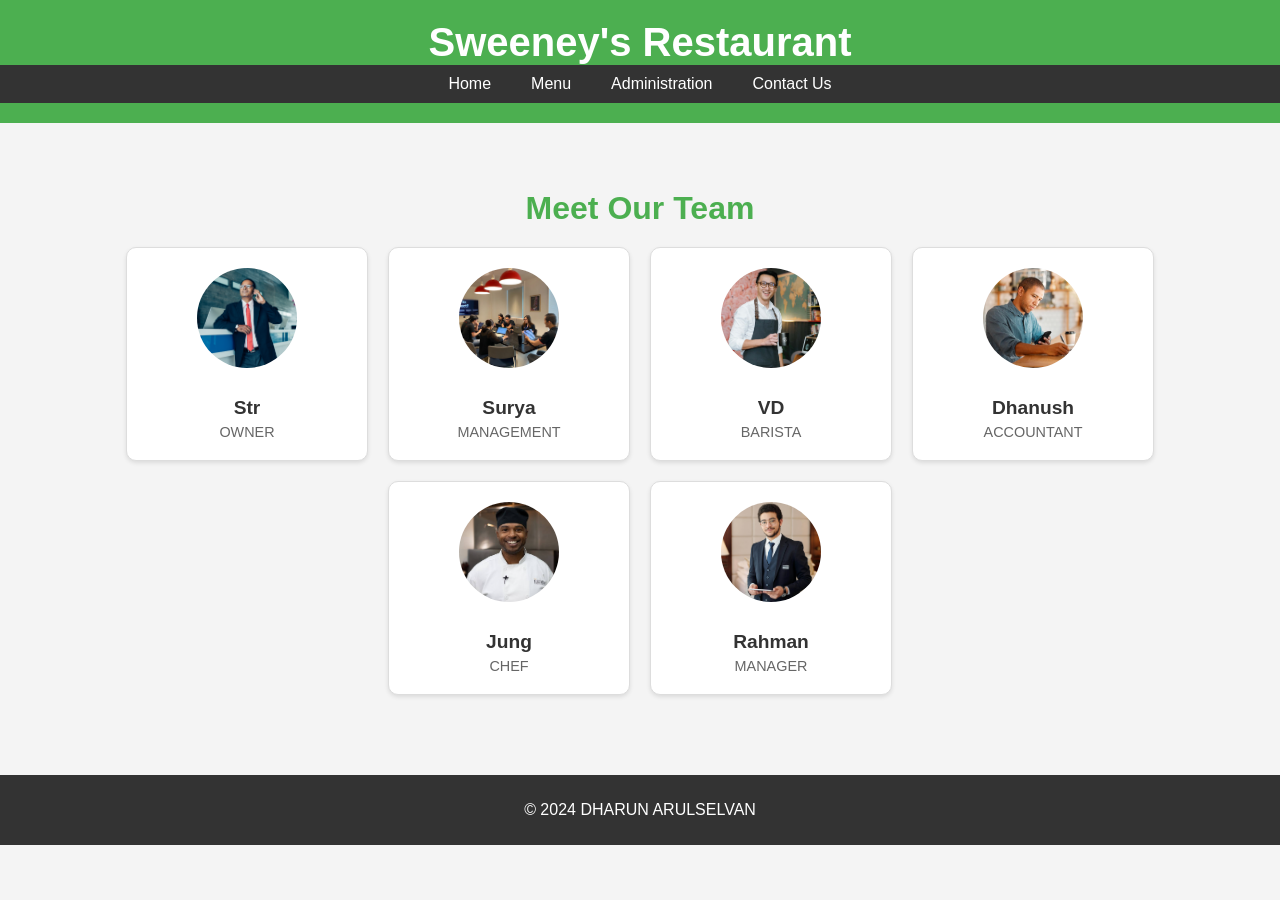
<file: jeevika/softapp/static/adminstration.html>
<!DOCTYPE html>
<html lang="en">
<head>
    <meta charset="UTF-8">
    <meta name="viewport" content="width=device-width, initial-scale=1.0">
    <title>Administration</title>
    <style>
        body {
            font-family: Arial, sans-serif;
            margin: 0;
            padding: 0;
            background-color: #f4f4f4;
            color: #333;
        }

        .banner {
            background-color: #4CAF50;
            color: white;
            padding: 20px 0;
            text-align: center;
        }

        .banner h1 {
            margin: 0;
            font-size: 2.5em;
        }

        nav ul {
            list-style: none;
            margin: 0;
            padding: 0;
            display: flex;
            justify-content: center;
            background-color: #333;
        }

        nav ul li {
            margin: 0;
        }

        nav ul li a {
            display: block;
            padding: 10px 20px;
            text-decoration: none;
            color: white;
        }

        nav ul li a:hover {
            background-color: #4CAF50;
        }

        .team {
            padding: 40px 20px;
            text-align: center;
        }

        .team h2 {
            margin-bottom: 20px;
            font-size: 2em;
            color: #4CAF50;
        }

        .team-members {
            display: flex;
            flex-wrap: wrap;
            justify-content: center;
            gap: 20px;
        }

        .member {
            background: white;
            border: 1px solid #ddd;
            border-radius: 10px;
            box-shadow: 0 2px 4px rgba(0, 0, 0, 0.1);
            width: 200px;
            padding: 20px;
            text-align: center;
        }

        .member img {
            width: 100px;
            height: 100px;
            border-radius: 50%;
            object-fit: cover;
            margin-bottom: 15px;
        }

        .member h3, .member h4, .member h5, .member h6 {
            margin: 10px 0 5px;
            font-size: 1.2em;
            color: #333;
        }

        .member p {
            margin: 0;
            font-size: 0.9em;
            color: #666;
        }

        footer {
            text-align: center;
            background-color: #333;
            color: white;
            padding: 10px 0;
            margin-top: 40px;
        }
    </style>
</head>
<body>
    <header class="banner"> 
        <h1>Sweeney's Restaurant</h1>
        <nav>
            <ul>
                <li><a href="index.html">Home</a></li>
                <li><a href="menu.html">Menu</a></li>
                <li><a href="administrative 3.html">Administration</a></li>
                <li><a href="contact.html">Contact Us</a></li>
            </ul>
        </nav>
    </header>

    <section class="team">        <h2>Meet Our Team</h2>
        <div class="team-members">
            <div class="member">
                <img src="owner.png" alt="Str">
                <h3>Str</h3>
                <p>OWNER</p>
            </div>
            <div class="member">
                <img src="team.png" alt="Surya">
                <h3>Surya</h3>
                <p>MANAGEMENT</p>
            </div>
            <div class="member">
                <img src="barista.png" alt="VD">
                <h3>VD</h3>
                <p>BARISTA</p>
            </div>
            <div class="member">
                <img src="accountant.png" alt="Dhanush">
                <h3>Dhanush</h3>
                <p>ACCOUNTANT</p>
            </div>
            <div class="member">
                <img src="chef.png" alt="Jung">
                <h3>Jung</h3>
                <p>CHEF</p>
            </div>
            <div class="member">
                <img src="manager.png" alt="Rahman">
                <h3>Rahman</h3>
                <p>MANAGER</p>
            </div>
        </div>
    </section>

    <footer>
        <p>&copy; 2024 DHARUN ARULSELVAN</p>
    </footer>
</body>
</html>
</file>
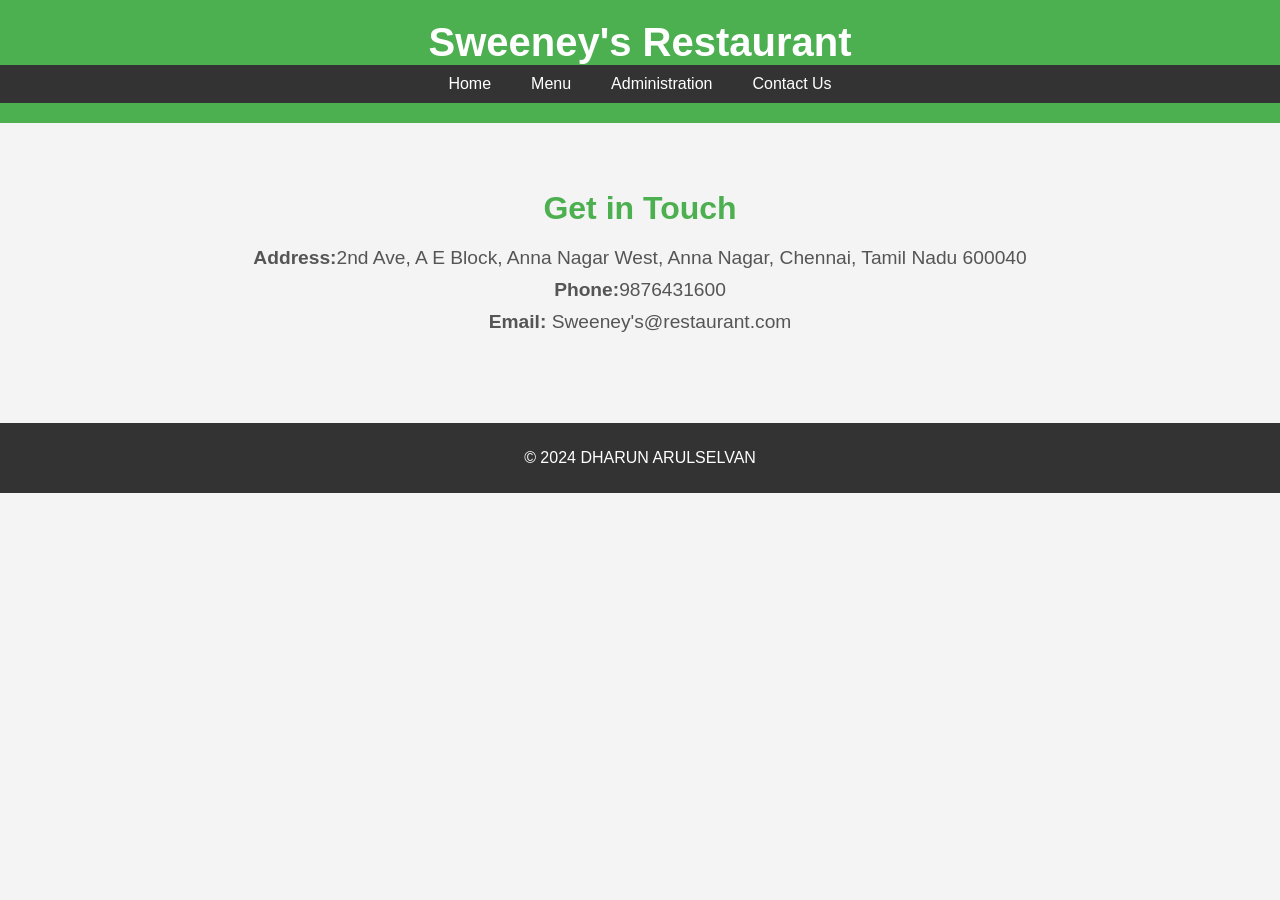
<file: jeevika/softapp/static/contact.html>
<!DOCTYPE html>
<html lang="en">
<head>
    <meta charset="UTF-8">
    <meta name="viewport" content="width=device-width, initial-scale=1.0">
    <title>Contact Us</title>
    <style>
        body {
            font-family: Arial, sans-serif;
            margin: 0;
            padding: 0;
            background-color: #f4f4f4;
            color: #333;
        }

        .banner {
            background-color: #4CAF50;
            color: white;
            padding: 20px 0;
            text-align: center;
        }

        .banner h1 {
            margin: 0;
            font-size: 2.5em;
        }

        nav ul {
            list-style: none;
            margin: 0;
            padding: 0;
            display: flex;
            justify-content: center;
            background-color: #333;
        }

        nav ul li {
            margin: 0;
        }

        nav ul li a {
            display: block;
            padding: 10px 20px;
            text-decoration: none;
            color: white;
        }

        nav ul li a:hover {
            background-color: #4CAF50;
        }

        .contact {
            padding: 40px 20px;
            text-align: center;
        }

        .contact h2 {
            margin-bottom: 20px;
            font-size: 2em;
            color: #4CAF50;
        }

        .contact p {
            font-size: 1.2em;
            margin: 10px 0;
            color: #555;
        }

        footer {
            text-align: center;
            background-color: #333;
            color: white;
            padding: 10px 0;
            margin-top: 40px;
        }
    </style>
</head>
<body>
    <header class="banner">
        <h1>Sweeney's Restaurant</h1>
        <nav>
            <ul>
                <li><a href="index.html">Home</a></li>
                <li><a href="menu.html">Menu</a></li>
                <li><a href="adminstration.html">Administration</a></li>
                <li><a href="contact.html">Contact Us</a></li>
            </ul>
        </nav>
    </header>

    <section class="contact">
        <h2>Get in Touch</h2>
        <p><strong>Address:</strong>2nd Ave, A E Block, Anna Nagar West, Anna Nagar, Chennai, Tamil Nadu 600040</p>
        <p><strong>Phone:</strong>9876431600</p>
        <p><strong>Email:</strong> Sweeney's@restaurant.com</p>
    </section>

    <footer>
        <p>&copy; 2024 DHARUN ARULSELVAN</p>
    </footer>
</body>
</html>
</file>
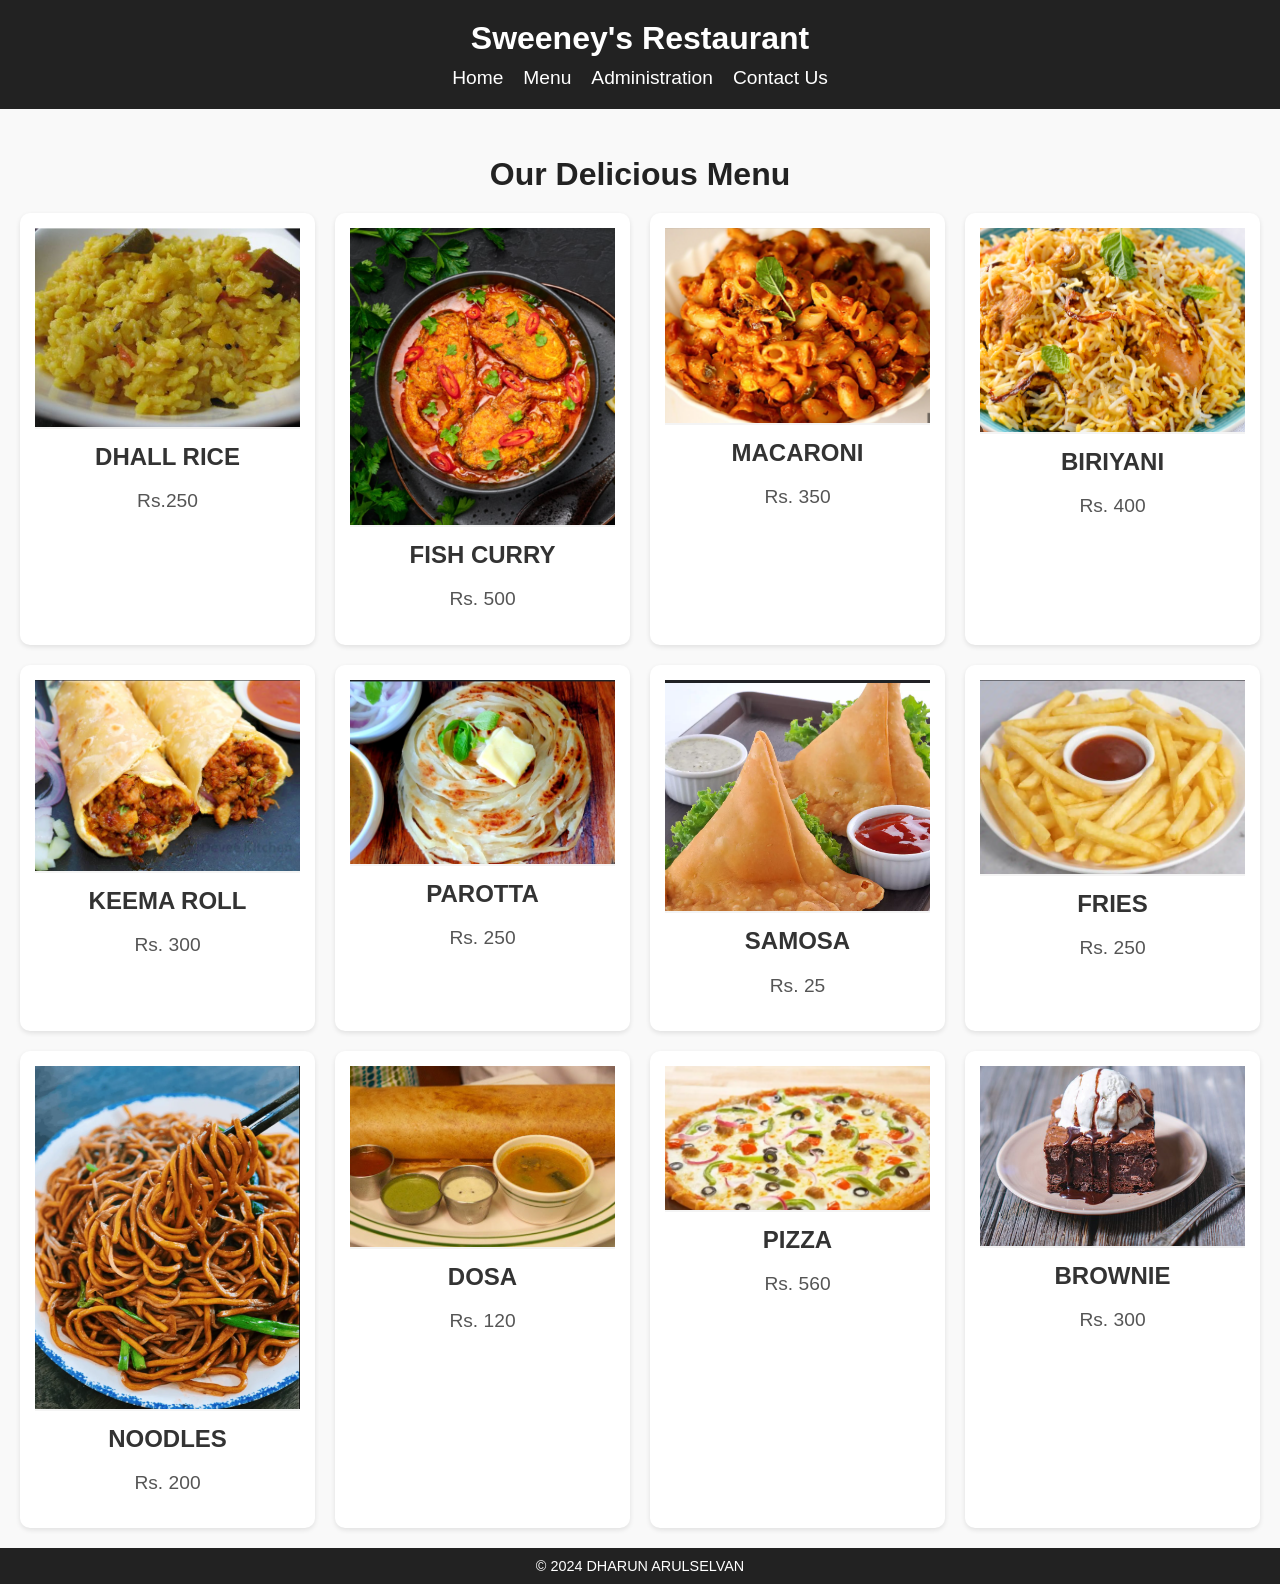
<file: jeevika/softapp/static/menu.html>
<!DOCTYPE html>
<html lang="en">
<head>
    <meta charset="UTF-8">
    <meta name="viewport" content="width=device-width, initial-scale=1.0">
    <title>Menu</title>
    <style>
        body {
            margin: 0;
            font-family: Arial, sans-serif;
            background-color: #f9f9f9;
            color: #333;
        }

        header.banner {
            background-color: #222;
            color: white;
            padding: 20px;
            text-align: center;
        }

        header.banner h1 {
            margin: 0;
        }

        header.banner nav ul {
            list-style: none;
            padding: 0;
            margin: 10px 0 0;
            display: flex;
            justify-content: center;
            gap: 20px;
        }

        header.banner nav ul li {
            display: inline;
        }

        header.banner nav ul li a {
            text-decoration: none;
            color: white;
            font-size: 1.2em;
            transition: color 0.3s;
        }

        header.banner nav ul li a:hover {
            color: #ff6347;
        }

        .menu {
            padding: 20px;
            text-align: center;
        }

        .menu h2 {
            font-size: 2em;
            color: #222;
            margin-bottom: 20px;
        }

        .menu-items {
            display: grid;
            grid-template-columns: repeat(auto-fit, minmax(250px, 1fr));
            gap: 20px;
            padding: 0;
        }

        .item {
            background: white;
            border-radius: 10px;
            box-shadow: 0 2px 5px rgba(0, 0, 0, 0.1);
            overflow: hidden;
            text-align: center;
            padding: 15px;
        }

        .item img {
            max-width: 100%;
            height: auto;
            border-bottom: 2px solid #f4f4f4;
        }

        .item h3 {
            font-size: 1.5em;
            margin: 10px 0;
        }

        .item p {
            font-size: 1.2em;
            color: #555;
        }

        footer {
            background-color: #222;
            color: white;
            text-align: center;
            padding: 10px 0;
            position: relative;
            bottom: 0;
            width: 100%;
        }

        footer p {
            margin: 0;
            font-size: 0.9em;
        }
    </style>
</head>
<body>
    <header class="banner">
        <h1>Sweeney's Restaurant</h1>
        <nav>
            <ul>
                <li><a href="index.html">Home</a></li>
                <li><a href="menu.html">Menu</a></li>
                <li><a href="administration.html">Administration</a></li>
                <li><a href="contact.html">Contact Us</a></li>
            </ul>
        </nav>
    </header>

    <section class="menu">
        <h2>Our Delicious Menu</h2>
        <div class="menu-items">
            <div class="item">
                <img src="dhall rice.png" alt="dhall rice">
                <h3>DHALL RICE</h3>
                <p>Rs.250</p>
            </div>

            <div class="item">
                <img src="fish.png" alt="fish">
                <h3>FISH CURRY</h3>
                <p>Rs. 500</p>
            </div>

            <div class="item">
                <img src="MACRONI.png" alt="macroni">
                <h3>MACARONI</h3>
                <p>Rs. 350</p>
            </div>

            <div class="item">
                <img src="biriyani.png" alt="briyani">
                <h3>BIRIYANI </h3>
                <p>Rs. 400</p>
            </div>

            <div class="item">
                <img src="keema.png" alt="keema roll">
                <h3>KEEMA ROLL</h3>
                <p>Rs. 300</p>
            </div>

            <div class="item">
                <img src="parotta.png" alt="parotta">
                <h3>PAROTTA</h3>
                <p>Rs. 250</p>
            </div>

            <div class="item">
                <img src="samosa.png" alt="samosa">
                <h3>SAMOSA</h3>
                <p>Rs. 25</p>
            </div>

            <div class="item">
                <img src="fries.png" alt="fries">
                <h3>FRIES</h3>
                <p>Rs. 250</p>
            </div>

            <div class="item">
                <img src="noodles.png" alt="noodles">
                <h3>NOODLES</h3>
                <p>Rs. 200</p>
            </div>

            <div class="item">
                <img src="dosa.png" alt="dosa">
                <h3>DOSA</h3>
                <p>Rs. 120</p>
            </div>

            <div class="item">
                <img src="pizza.png" alt="pizza.">
                <h3>PIZZA</h3>
                <p>Rs. 560</p>
            </div>

            <div class="item">
                <img src="brownie.png" alt="brownie">
                <h3>BROWNIE</h3>
                <p>Rs. 300</p>
            </div>
        </div>
    </section>

    <footer>
        <p>&copy; 2024 DHARUN ARULSELVAN</p>
    </footer>
</body>
</html>
</file>
